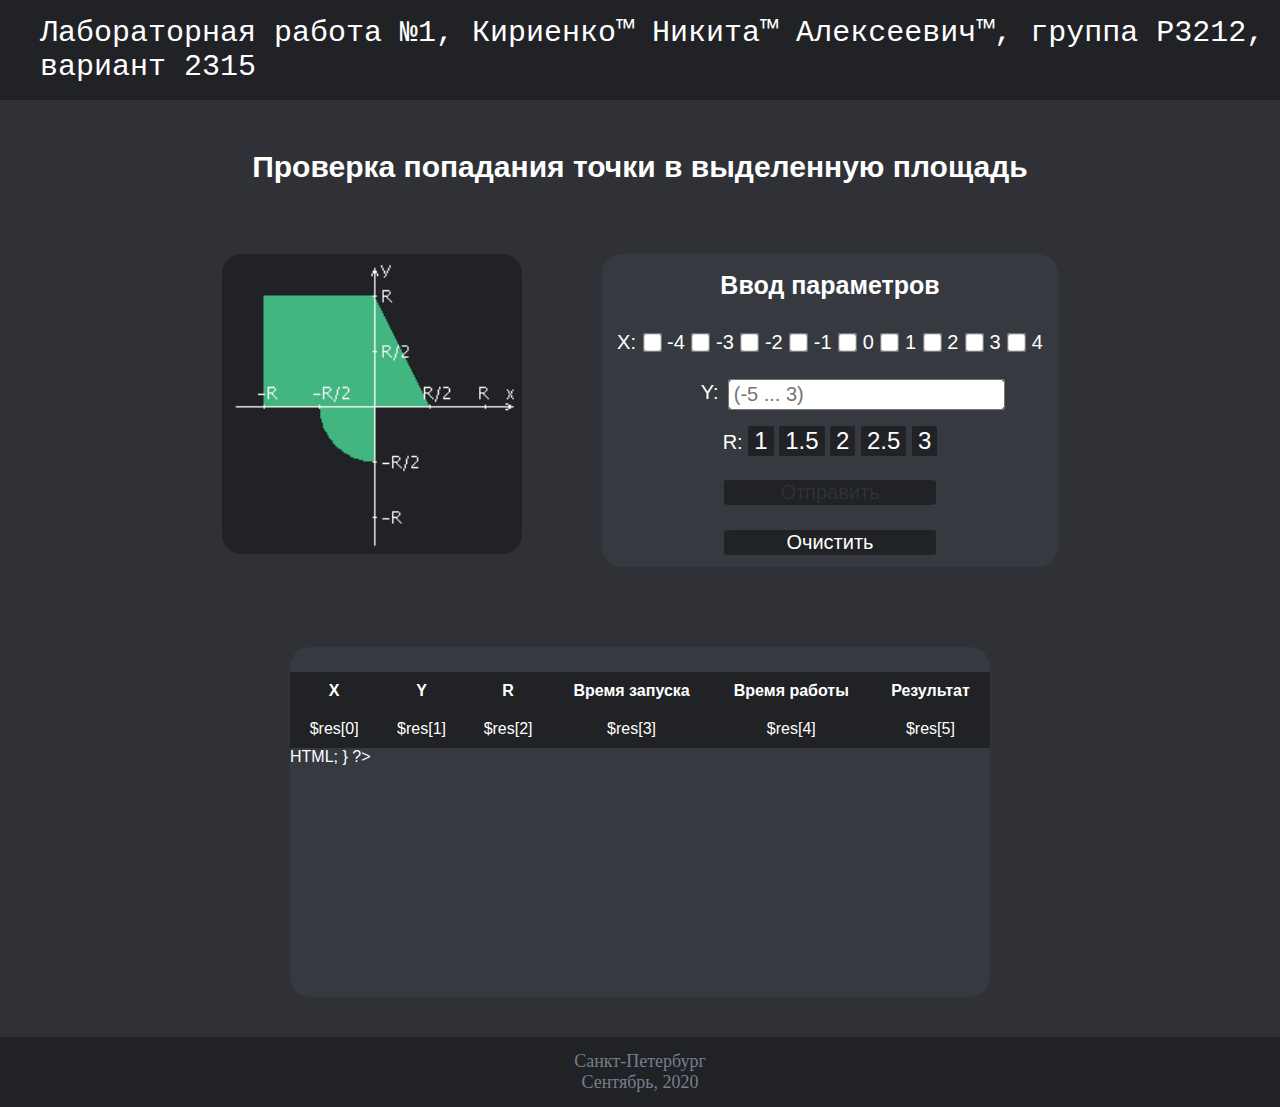
<file: index.html>
<!DOCTYPE html>
<html lang="ru">
<head>
    <meta charset="UTF-8">
    <title>Первая лаба</title>
    <link href="client/resources/lebedev.png" rel="icon" type="image/png">
    <link href="client/styles.css" rel="stylesheet" type="text/css"/>
</head>
<header>
    <div id="header_text">
        Лабораторная работа №1, Кириенко™ Никита™ Алексеевич™, группа P3212, вариант 2315
    </div>
</header>
<body>
<div class="content">
    <h1>Проверка попадания точки в выделенную площадь</h1>
    <div id="content_blocks">
        <div class="content_block" id="graph-picture"></div>
        <div class="content_block" id="inputs">
            <h1>Ввод параметров</h1>
            <form class="input_form" id="values_selection">
                <div id="x_input_block">
                    <div class="checkbox_block">
                        <label>X: </label>
                        <input name="x" onclick="changeX(this)" type="checkbox" value="-4"> -4
                        <input name="x" onclick="changeX(this)" type="checkbox" value="-3"> -3
                        <input name="x" onclick="changeX(this)" type="checkbox" value="-2"> -2
                        <input name="x" onclick="changeX(this)" type="checkbox" value="-1"> -1
                        <input name="x" onclick="changeX(this)" type="checkbox" value="0"> 0
                        <input name="x" onclick="changeX(this)" type="checkbox" value="1"> 1
                        <input name="x" onclick="changeX(this)" type="checkbox" value="2"> 2
                        <input name="x" onclick="changeX(this)" type="checkbox" value="3"> 3
                        <input name="x" onclick="changeX(this)" type="checkbox" value="4"> 4
                    </div>
                </div>
                <div id="y_input_block">
                    <label for="Y">Y:</label>
                    <input id="Y" maxlength="15" name="y"
                           onfocusout="this.reportValidity()" oninput='setCustomValidity(""); checkY(this)'
                           placeholder="(-5 ... 3)" type="text" value="">
                </div>
                <div id="r_input_block">
                    <div class="button_block">
                        <label>R: </label>
                        <button name="r" type="button" onclick="changeR(this)" value="1">1</button>
                        <button name="r" type="button" onclick="changeR(this)" value="1.5">1.5</button>
                        <button name="r" type="button" onclick="changeR(this)" value="2">2</button>
                        <button name="r" type="button" onclick="changeR(this)" value="2.5">2.5</button>
                        <button name="r" type="button" onclick="changeR(this)" value="3">3</button>
                    </div>
                </div>
                <button class="special_button" disabled id="submit_button" type="submit">
                    Отправить
                </button>
                <button class="special_button special_black_button" id="clear_button" type="button">Очистить</button>
            </form>
        </div>
        <div class="content_block" id="results">
            <table id="results_table">
                <thead>
                <tr>
                    <th>X</th>
                    <th>Y</th>
                    <th>R</th>
                    <th>Время запуска</th>
                    <th>Время работы</th>
                    <th>Результат</th>
                </tr>
                </thead>
            </table>
        </div>
    </div>
</div>
</body>
<footer>
    <div id="footer_text">
        Санкт-Петербург <br>
        Сентябрь, 2020
    </div>
</footer>
<script src="client/main.js"></script>
</html>
</file>
<file: client/styles.css>
/*
    Селектор псевдоэлементов + наследование
 */
html ::selection {
    background-color: var(--special-button-color);
    color: var(--main-font-color);
}

:root {
    --main-font-color: #ffffff;
    --secondary-font-color: #747f8d;
    --edges-background-color: #202225;
    --main-background-color: #2f3136;
    --blocks-background-color: #36393f;
    --special-button-color: #43b581;
    --special-button-color-hover: #107c4c;
    --special-button-color-active: #014a28;
    --warning-color: #ff0000;
}

#header_text {
    font-family: monospace;
    font-size: 30px;
    color: var(--main-font-color);
    padding-left: 40px;
}

header {
    background-color: var(--edges-background-color);
    height: 100px;
    display: flex;
    align-items: center;
    justify-content: left;
    width: 100%;
    flex-shrink: 0;
}

html, body {
    height: 100%;
}

body {
    background-color: var(--main-background-color);
    width: 100%;
    margin: 0;
    display: flex;
    flex-direction: column;
}

.content {
    color: var(--main-font-color);
    font-family: Arial, serif;
    width: 100%;
    flex: 1 0 auto;
}

/* Селектор дочерних элементов */
.content > h1 {
    text-align: center;
    font-family: Arial, serif;
    font-size: 30px;
    margin-top: 50px;
    margin-bottom: 30px;
}

.content_block > h1 {
    text-align: center;
    font-size: 25px;
}

/* Расположение основного контента */
#content_blocks {
    justify-content: center;
    margin-outside: 100px;
    display: flex;
    flex-wrap: wrap;
}

/* Блоки основного контента */
.content_block {
    background-color: var(--blocks-background-color);
    min-width: 300px;
    min-height: 300px;
    border-radius: 20px;
    display: inline-block;
    align-items: center;
    margin: 40px; /* расстояние между блоками */
}

.content_block#results {
    width: 100%;
    max-width: 700px;
    padding-top: 25px;
    padding-bottom: 25px;
    display: flex;
    align-items: start;
    justify-content: center;
}

footer {
    background-color: var(--edges-background-color);
    font-family: Tahoma, serif;
    font-size: 18px;
    color: var(--secondary-font-color);
    width: 100%;
    flex-shrink: 0;
    height: 70px;
    display: flex;
    align-items: center;
    justify-content: center;
}

/*
    Селектор идентификаторов (один из многих)
 */
#footer_text {
    text-align: center;
}

#graph-picture {
    background: url("resources/areas-light.png");
    height: 300px;
    width: 300px;
    background-size: cover;
}

#graph-picture:hover {
    background: url("resources/spinning-lebedev.gif");
    height: 300px;
    width: 300px;
    background-size: cover;
}

.special_button {
    background-color: var(--special-button-color);
    width: 50%;
    border: none;
    border-radius: 5%;
    text-decoration: none;
    color: var(--main-font-color);
    font-size: 20px;
}

.special_button:hover {
    background-color: var(--special-button-color-hover);
    box-shadow: 0 0 10px var(--edges-background-color);
}

.special_button:active {
    background-color: var(--special-button-color-active);
}

.special_button:disabled {
    background-color: var(--edges-background-color);
    color: var(--main-background-color);
    box-shadow: none;
}

.special_black_button {
    background-color: var(--edges-background-color);
}

.input_form {
    font-family: "Montserrat", "Open Sans", sans-serif;
    font-size: 15pt;
    line-height: 50px;
    padding-left: 15px;
    padding-right: 15px;
    text-align: center;
}

button {
    background-color: var(--edges-background-color);
    border: none;
    border-radius: 5%;
    font-size: 120%;
    text-decoration: none;
    color: var(--main-font-color);
}

button.selected_button {
    background-color: var(--special-button-color);
}

input[type=checkbox], input[type=text] {
    transform: scale(1.5);
}

label[for="Y"] {
    padding-right: 50px;
}

table {
    width: 100%;
    max-width: 700px;
    border-collapse: collapse;
    border-style: hidden;
    word-break: break-word;
}

th, td {
    border: transparent;
    padding: 10px 15px;
    background-color: var(--edges-background-color);
    word-break: keep-all;
    text-align: center;
}

span.successful {
    color: lawngreen;
}

span.missed {
    color: red;
}
</file>
